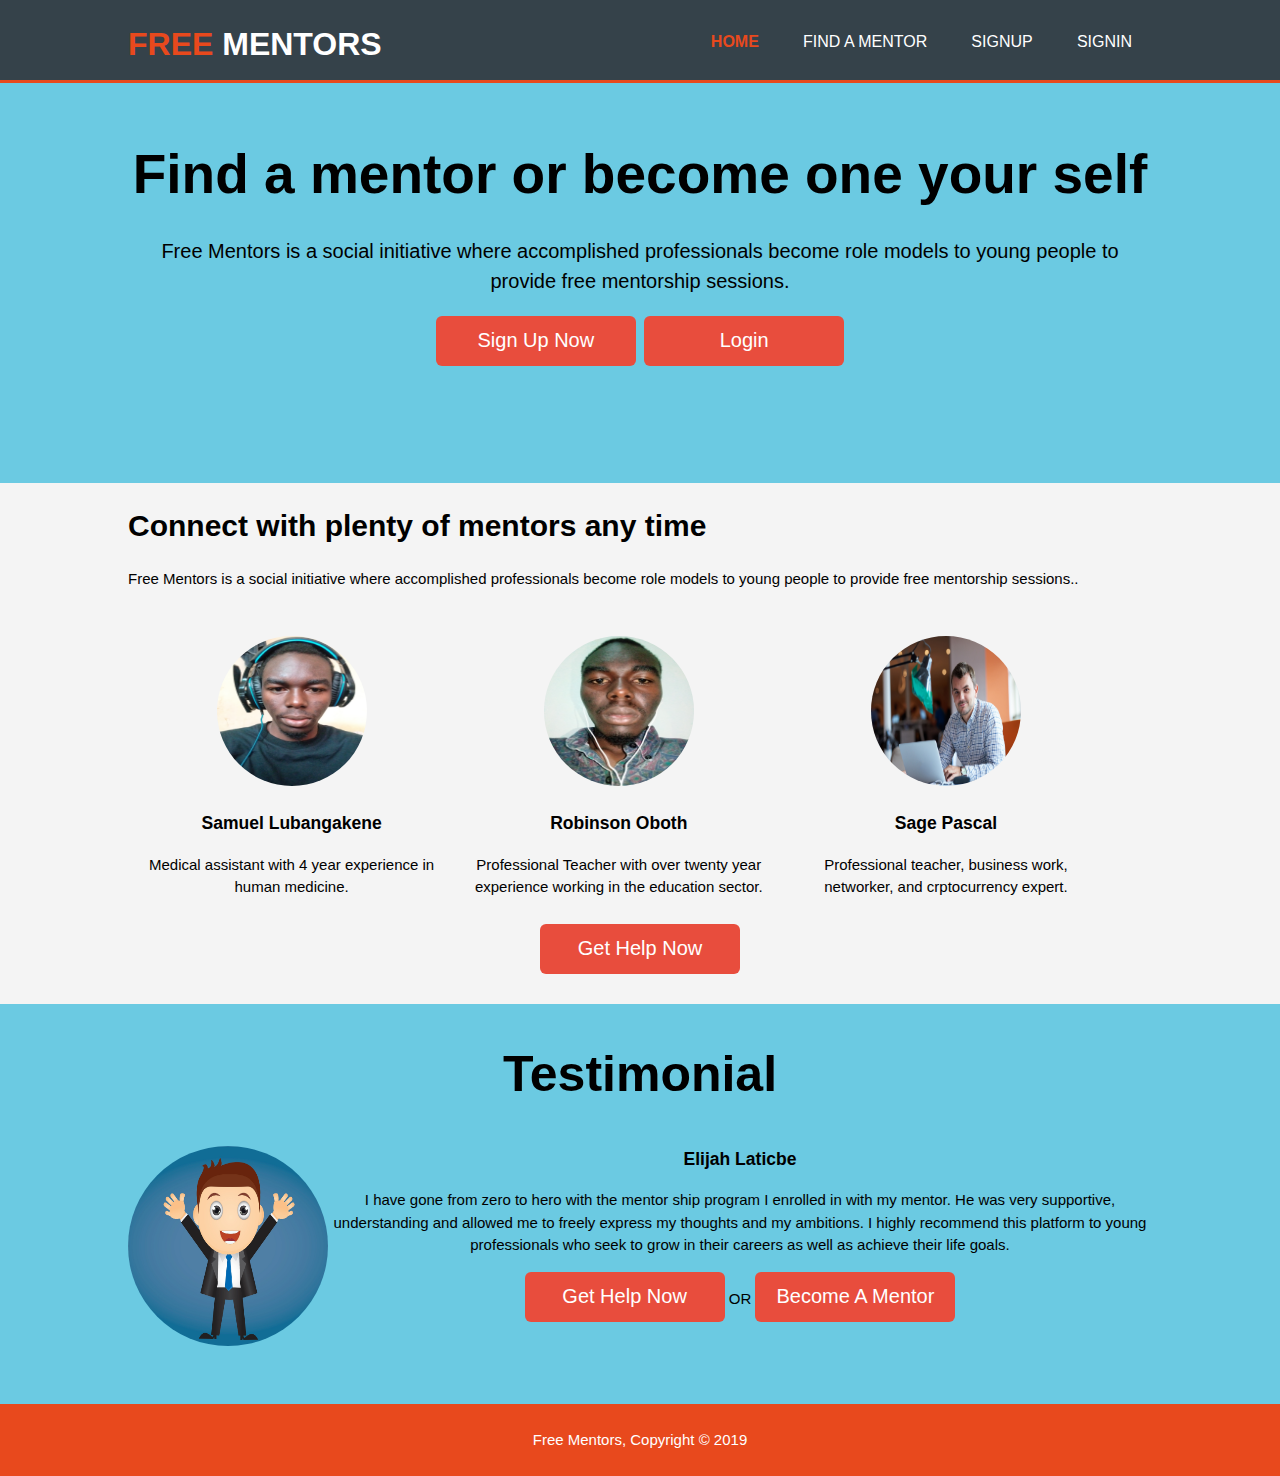
<file: index.html>
<!DOCTYPE html>
<html>
	<head>
	<meta charset="utf-8">
	<meta name="viewport" content="width=device-width">
	<meta name="description" content="Free Mentors">
	<title>Free Mentor Signin</title>
	<link rel="stylesheet" href = "style.css">
	</head>
	<body>
		<header>
			<div class="container">
				<div id ="logo">
					<a href="index.html"><h1><span class="highlight">Free</span> Mentors</h1></a>
				</div>
				<nav>
					<ul>
						<li class="current"><a href="index.html">Home</a></li>
						<li><a href="signin.html">Find a mentor</a></li>
						<li><a href="signup.html">Signup</a></li>
						<li><a href="signin.html">Signin</a></li>
					</ul>
				</nav>
			</div>
		</header>
		<section id="headliner1">
			<div class="container">
				<h1>Find a mentor or become one your self</h1>
				<p>Free Mentors is a social initiative where accomplished professionals become role models to young people to provide free mentorship sessions.</p>
			<div class="buttons">
				<a href='signup.html'><button id="button1">Sign Up Now</button></a>&nbsp;&nbsp;<a href='signin.html'><button id="button2">Login</button></a>
			</div>
			</div>
		</section>
		<section id="headliner2">
			<div class="container">
				<h1>Connect with plenty of mentors any time</h1>
				<p>Free Mentors is a social initiative where accomplished professionals become role models to young people to provide free mentorship sessions..</p>
			</div>
		</section>
		<section id = "mentors">
			<div class="container">
				<div class="profile">
					<img src="images/young.jpg">
					<h3>Samuel Lubangakene</h3>
					<p>Medical assistant with 4 year experience in human medicine.</p>
				</div>
				<div class="profile">
				<img src="images/adult.jpg">
					<h3>Robinson Oboth</h3>
					<p>Professional Teacher with over twenty year experience working in the education sector.</p>
				</div>
				<div class="profile">
				<img src="images/entrepreneur.jpg">
					<h3>Sage Pascal</h3>
					<p>Professional teacher, business work, networker, and crptocurrency expert.</p>
				</div>
			</div>
		</section>
		<section id="help">
		<div class="container">
			<div class="buttons">
				<a href="signin.html"><button>Get Help Now</button></a>
			</div>
		</div>
		</section>
		<section id = "users">
			<div class = "container">
				<h1>Testimonial</h1>
				<div class="profile">
					<img src="images/adult2.jpg">
					<h3>Elijah Laticbe</h3>
					<p>I have gone from zero to hero with the mentor ship program I enrolled in with my mentor. He was very supportive, understanding and allowed me to freely express my thoughts and my ambitions. I highly recommend this platform to young professionals who seek to grow in their careers as well as achieve their life goals. </p>
				</div>
				<div class="container">
				<div class="buttons">
					<a href="signin.html"><button>Get Help Now</button></a> OR <a href="signup.html"><button>Become A Mentor</button></a>
				</div>
			</div>
			</div>
			
		</section>
		<footer>
		<div class = "container">
			<p>Free Mentors, Copyright &copy; 2019</p>
		</div>
		</footer>
	</body>
</html>
</file>
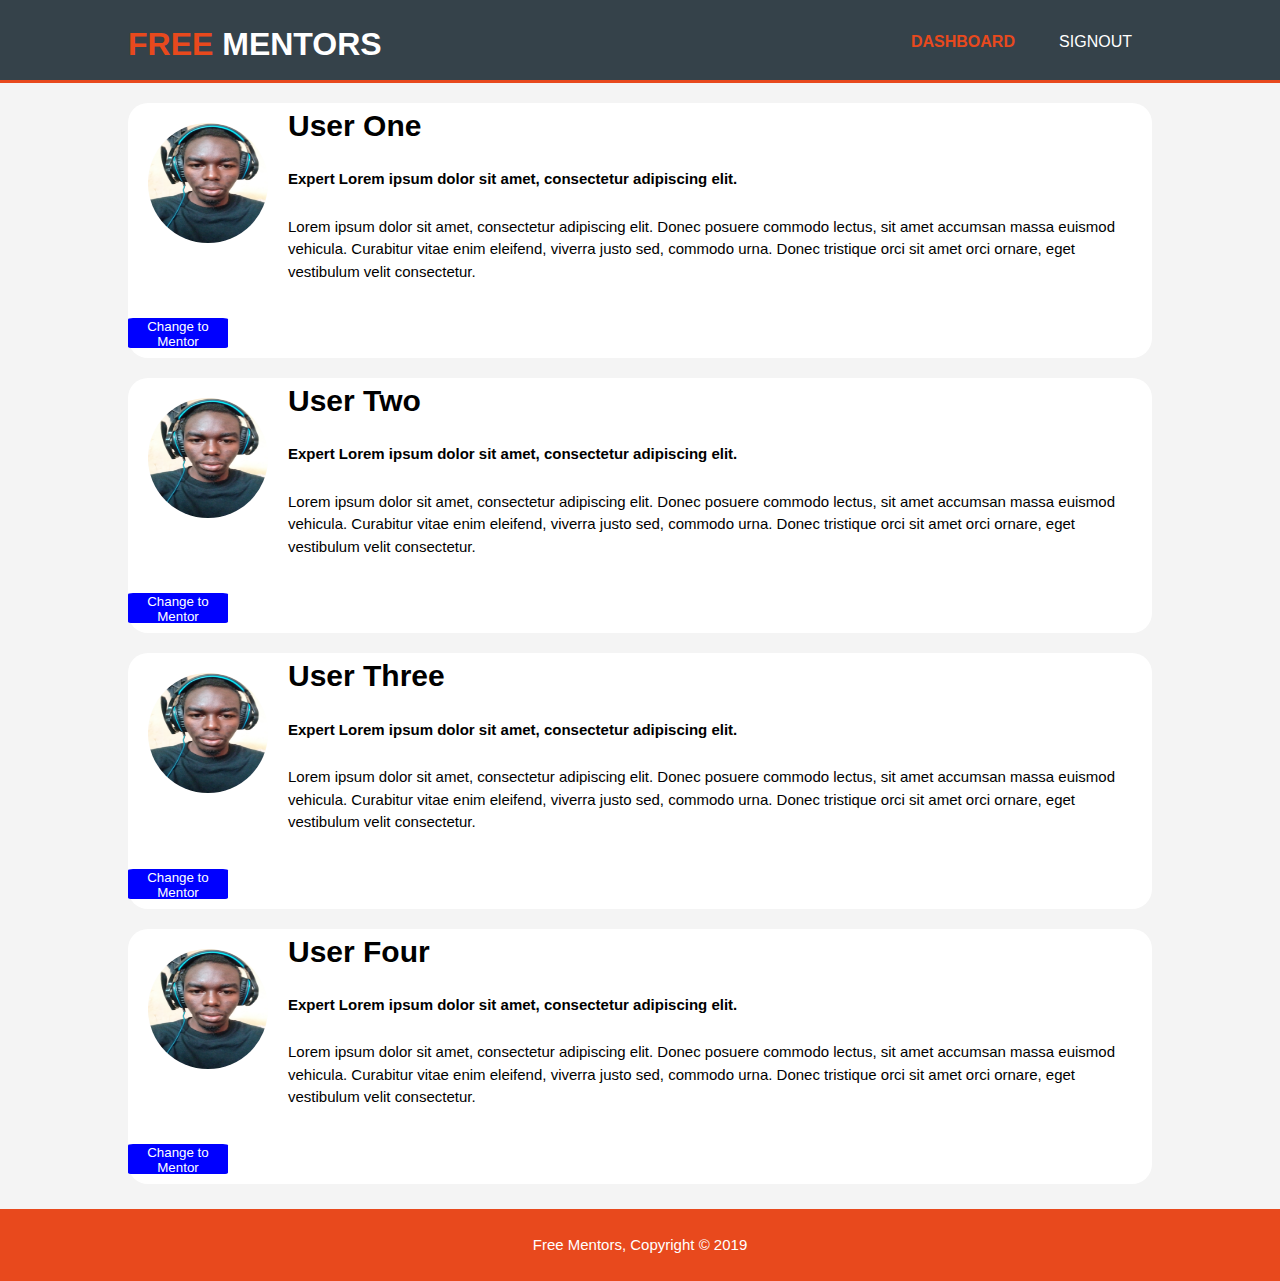
<file: admin.html>
<!DOCTYPE html>
<html>
	<head>
	<meta charset="utf-8">
	<meta name="viewport" content="width=device-width">
	<meta name="description" content="Free Mentors">
	<title>Free Mentor Signin</title>
	<link rel="stylesheet" href = "style.css">
	</head>
	<body>
		<header>
			<div class="container">
				<div id ="logo">
					<a href="index.html"><h1><span class="highlight">Free</span> Mentors</h1></a>
				</div>
				<nav>
					<ul>
						<li class="current"><a href="index.html">Dashboard</a></li>
						<li><a href="index.html">Signout</a></li>
					</ul>
				</nav>
			</div>
		</header>
		<section id="mentor1">
		<div class = "container">
			<div class="user1">
				<img src="images/young.jpg">
				<h1>User One</h1>
				<strong>Expert Lorem ipsum dolor sit amet, consectetur adipiscing elit.</strong>
				<p>Lorem ipsum dolor sit amet, consectetur adipiscing elit. Donec posuere commodo lectus, sit amet accumsan massa euismod vehicula. Curabitur vitae enim eleifend, viverra justo sed, commodo urna. Donec tristique orci sit amet orci ornare, eget vestibulum velit consectetur.</P>
				<button>Change to Mentor</button>
			</div>
			<div class="user1">
				<img src="images/young.jpg">
				<h1>User Two</h1>
				<strong>Expert Lorem ipsum dolor sit amet, consectetur adipiscing elit.</strong>
				<p>Lorem ipsum dolor sit amet, consectetur adipiscing elit. Donec posuere commodo lectus, sit amet accumsan massa euismod vehicula. Curabitur vitae enim eleifend, viverra justo sed, commodo urna. Donec tristique orci sit amet orci ornare, eget vestibulum velit consectetur.</p>
				<button>Change to Mentor</button>
			</div>
			<div class="user1">
				<img src="images/young.jpg">
				<h1>User Three</h1>
				<strong>Expert Lorem ipsum dolor sit amet, consectetur adipiscing elit.</strong>
				<p>Lorem ipsum dolor sit amet, consectetur adipiscing elit. Donec posuere commodo lectus, sit amet accumsan massa euismod vehicula. Curabitur vitae enim eleifend, viverra justo sed, commodo urna. Donec tristique orci sit amet orci ornare, eget vestibulum velit consectetur.</p>
				<button>Change to Mentor</button>
			</div>
			<div class="user1">
				<img src="images/young.jpg">
				<h1>User Four</h1>
				<strong>Expert Lorem ipsum dolor sit amet, consectetur adipiscing elit.</strong>
				<p>Lorem ipsum dolor sit amet, consectetur adipiscing elit. Donec posuere commodo lectus, sit amet accumsan massa euismod vehicula. Curabitur vitae enim eleifend, viverra justo sed, commodo urna. Donec tristique orci sit amet orci ornare, eget vestibulum velit consectetur.</p>
				<button>Change to Mentor</button>
			</div>
		</div>
		</section>
		<br>
		<br>
		<footer>
		<div class = "container">
			<p>Free Mentors, Copyright &copy; 2019</p>
		</div>
		</footer>
	</body>
</html>
</file>
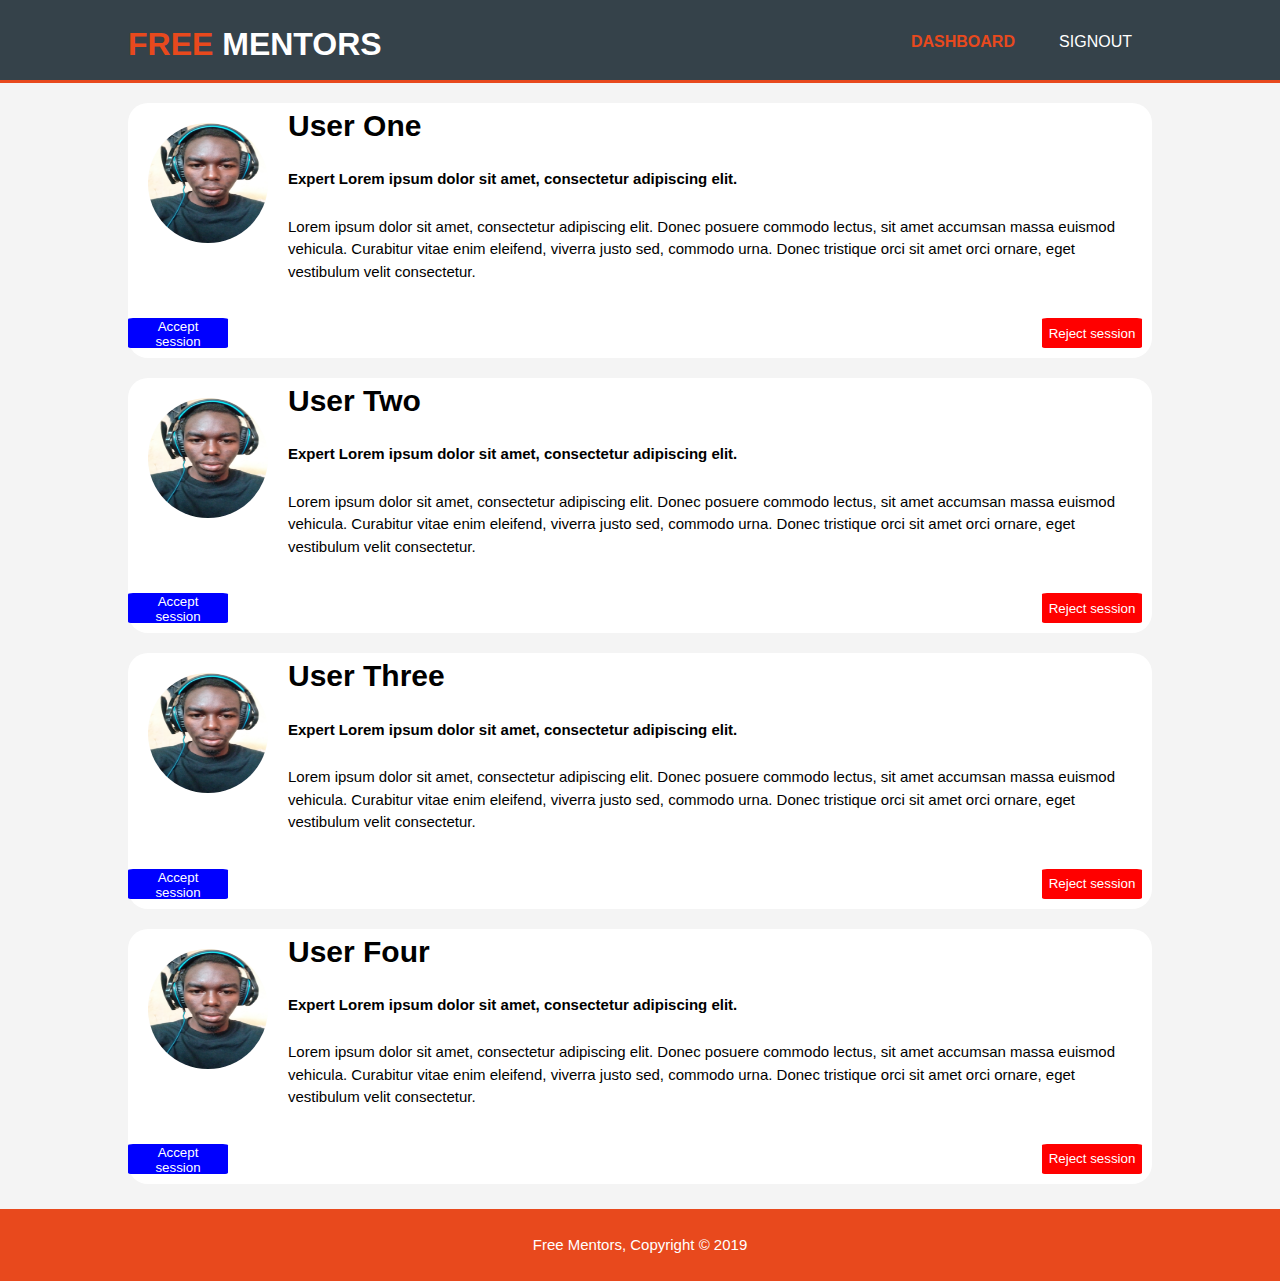
<file: mentor.html>
<!DOCTYPE html>
<html>
	<head>
	<meta charset="utf-8">
	<meta name="viewport" content="width=device-width">
	<meta name="description" content="Free Mentors">
	<title>Free Mentor Signin</title>
	<link rel="stylesheet" href = "style.css">
	</head>
	<body>
		<header>
			<div class="container">
				<div id ="logo">
					<a href="index.html"><h1><span class="highlight">Free</span> Mentors</h1></a>
				</div>
				<nav>
					<ul>
						<li class="current"><a href="index.html">Dashboard</a></li>
						<li><a href="index.html">Signout</a></li>
					</ul>
				</nav>
			</div>
		</header>
		<section id="mentor1">
		<div class = "container">
			<div class="user1">
				<img src="images/young.jpg">
				<h1>User One</h1>
				<strong>Expert Lorem ipsum dolor sit amet, consectetur adipiscing elit.</strong>
				<p>Lorem ipsum dolor sit amet, consectetur adipiscing elit. Donec posuere commodo lectus, sit amet accumsan massa euismod vehicula. Curabitur vitae enim eleifend, viverra justo sed, commodo urna. Donec tristique orci sit amet orci ornare, eget vestibulum velit consectetur.</P>
				<div><button>Accept session</button>
				<button id="session2">Reject session</button></div>
			</div>
			<div class="user1">
				<img src="images/young.jpg">
				<h1>User Two</h1>
				<strong>Expert Lorem ipsum dolor sit amet, consectetur adipiscing elit.</strong>
				<p>Lorem ipsum dolor sit amet, consectetur adipiscing elit. Donec posuere commodo lectus, sit amet accumsan massa euismod vehicula. Curabitur vitae enim eleifend, viverra justo sed, commodo urna. Donec tristique orci sit amet orci ornare, eget vestibulum velit consectetur.</p>
				<div><button>Accept session</button>
				<button id="session2">Reject session</button></div>
			</div>
			<div class="user1">
				<img src="images/young.jpg">
				<h1>User Three</h1>
				<strong>Expert Lorem ipsum dolor sit amet, consectetur adipiscing elit.</strong>
				<p>Lorem ipsum dolor sit amet, consectetur adipiscing elit. Donec posuere commodo lectus, sit amet accumsan massa euismod vehicula. Curabitur vitae enim eleifend, viverra justo sed, commodo urna. Donec tristique orci sit amet orci ornare, eget vestibulum velit consectetur.</p>
				<div><button>Accept session</button>
				<button id="session2">Reject session</button></div>
			</div>
			<div class="user1">
				<img src="images/young.jpg">
				<h1>User Four</h1>
				<strong>Expert Lorem ipsum dolor sit amet, consectetur adipiscing elit.</strong>
				<p>Lorem ipsum dolor sit amet, consectetur adipiscing elit. Donec posuere commodo lectus, sit amet accumsan massa euismod vehicula. Curabitur vitae enim eleifend, viverra justo sed, commodo urna. Donec tristique orci sit amet orci ornare, eget vestibulum velit consectetur.</p>
				<div><button>Accept session</button>
				<button id="session2">Reject session</button></div>
			</div>
		</div>
		</section>
		<br>
		<br>
		<footer>
		<div class = "container">
			<p>Free Mentors, Copyright &copy; 2019</p>
		</div>
		</footer>
	</body>
</html>
</file>
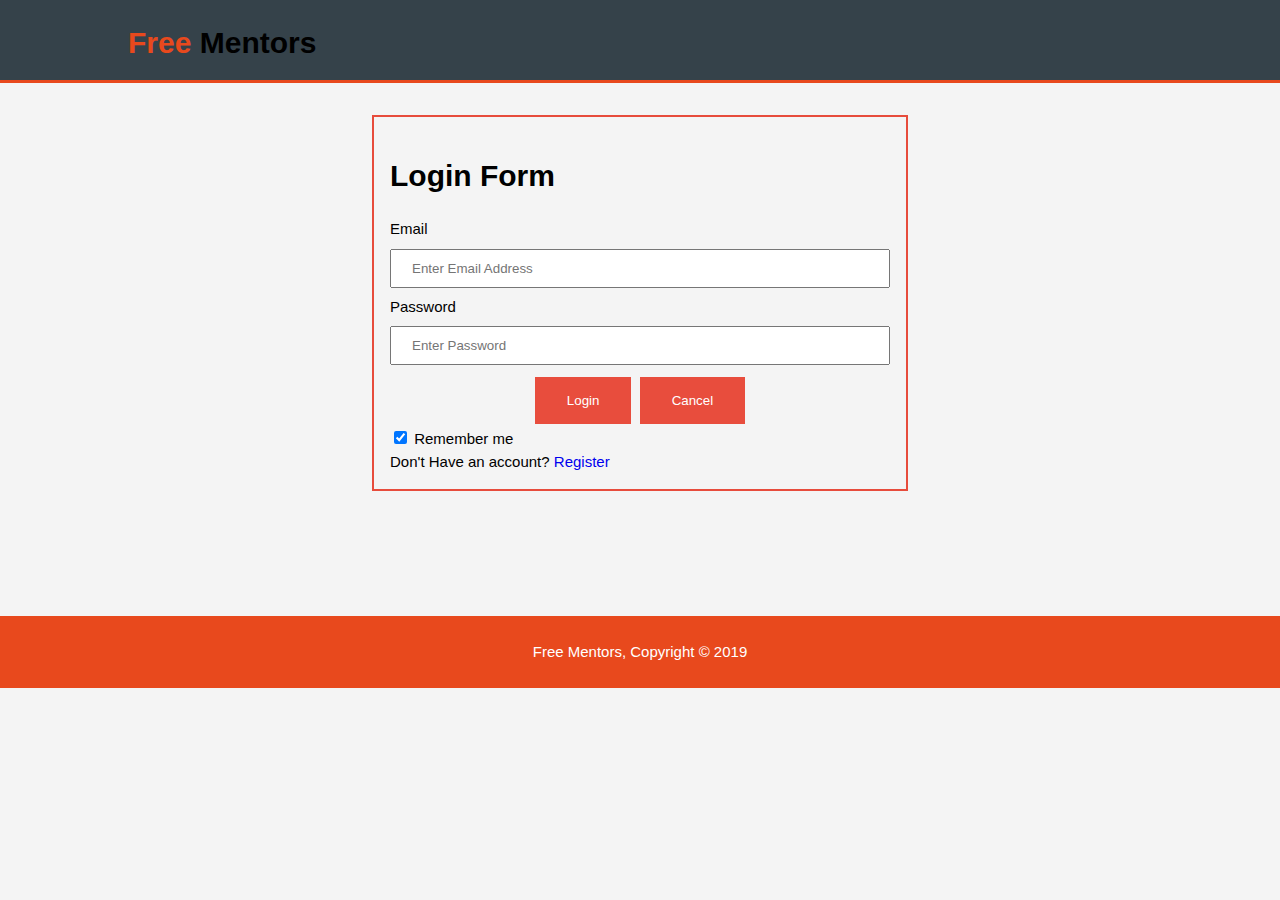
<file: signin.html>
<!DOCTYPE html>
<html>
	<head>
	<meta charset="utf-8">
	<meta name="viewport" content="width=device-width">
	<meta name="description" content="Free Mentors">
	<title>Free Mentor Signin</title>
	<link rel="stylesheet" href = "style.css">
	</head>
	<body>
		<header>
			<div class="container">
				<div id ="logo">
					<h1><span class="highlight">Free</span> Mentors</h1>
				</div>
				<nav>
					<ul>
						<!---<li class="current"><a href="index.html">Find a mentor</a></li>--->
						<!---<li><a href="#">Become a mentor</a></li>--->
						
					</ul>
				</nav>
			</div>
		</header>
		<section>
			<div class="container">
				<form action="view_mentors.html" class="form">
					<h1>Login Form</h1>
					<label>Email</label>
					<input type="email" placeholder="Enter Email Address" name="uname"  id = "email" required>
					<label>Password</label>
					<div id ="login"><input type="password" placeholder="Enter Password" name="psw" id = "password" required>
					<input type="submit" value="Login">
					<a href="index.html"><button type="button" class="cancelbtn">Cancel</button></a>
					</div>
					<label>
					  <input type="checkbox" checked="checked" name="remember"> Remember me
					</label>
					<span class="psw">Don't Have an account? <a href="signup.html">Register</a></span>
				</form>
			
			</div>
			<br><br><br><br><br>

		</section>
		<footer>
		<section>
		<div class = "container">
			<p>Free Mentors, Copyright &copy; 2019</p>
		</div>
		</section>
		</footer>
	</body>
</html>
</file>
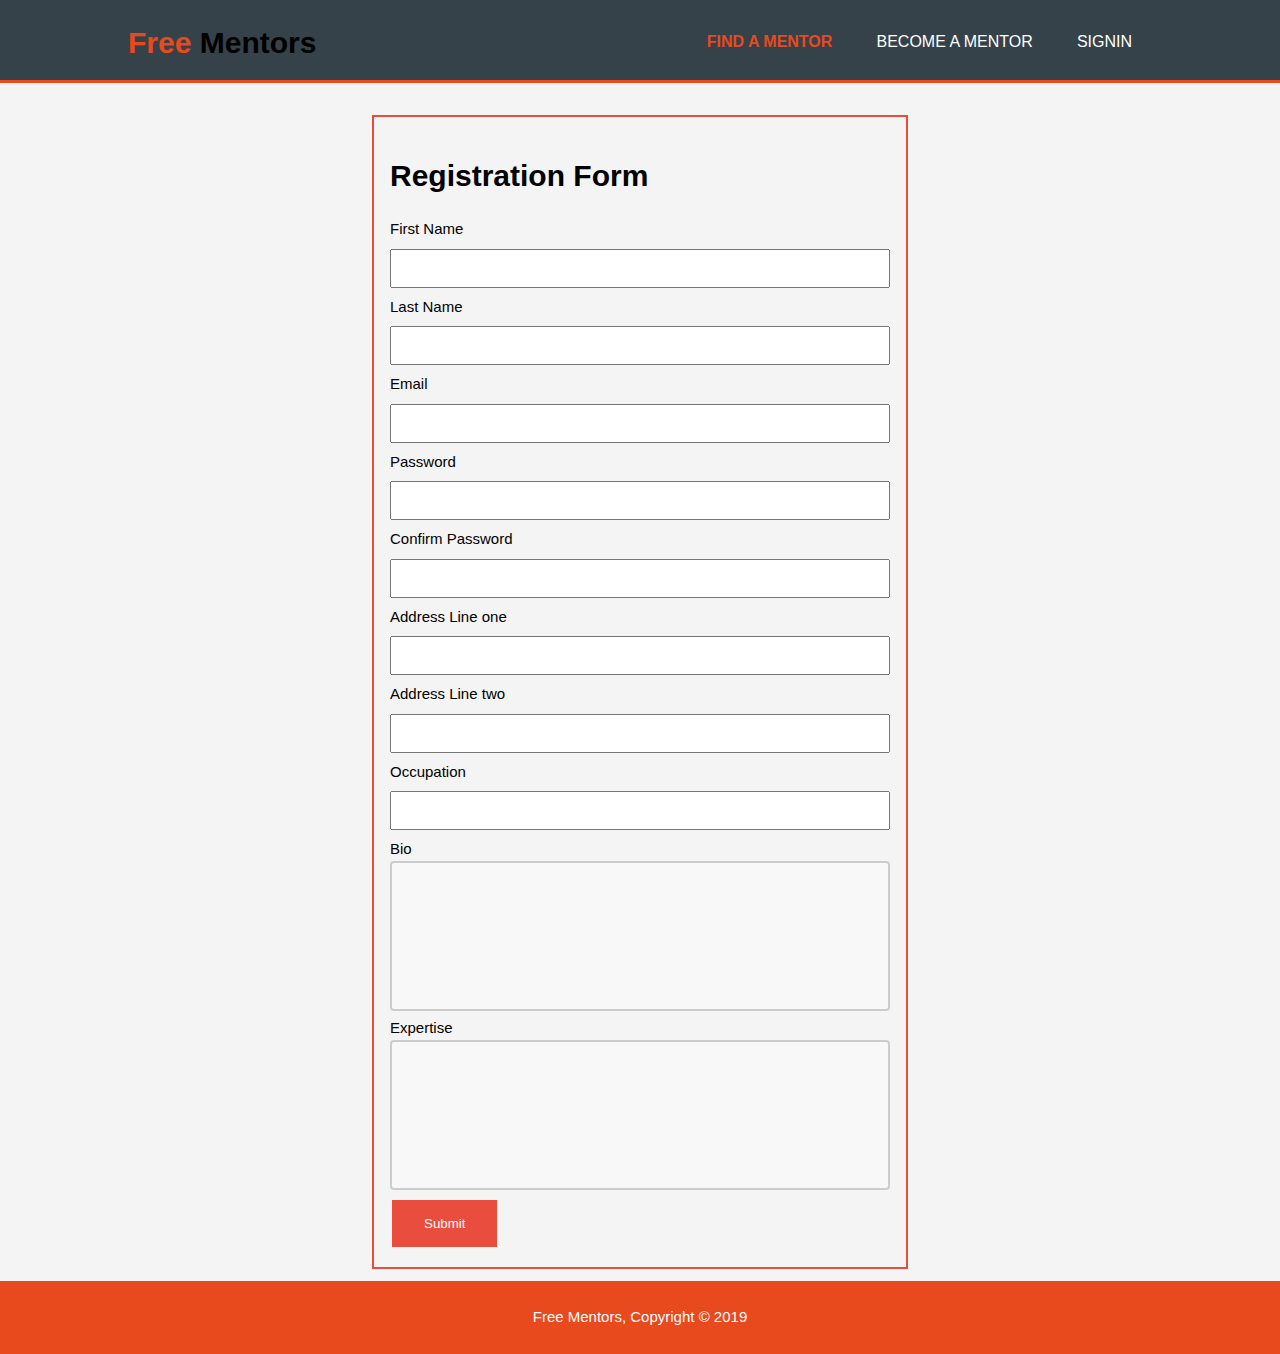
<file: signup.html>
<!DOCTYPE html>
<html>
	<head>
	<meta charset="utf-8">
	<meta name="viewport" content="width=device-width">
	<meta name="description" content="Free Mentors">
	<title>Free Mentor Signin</title>
	<link rel="stylesheet" href = "style.css">
	</head>
	<body>
		<header>
			<div class="container">
				<div id ="logo">
					<h1><span class="highlight">Free</span> Mentors</h1>
				</div>
				<nav>
					<ul>
						<li class="current"><a href="index.html">Find a mentor</a></li>
						<li><a href="#">Become a mentor</a></li>
						<li><a href="signin.html">Signin</a></li>
					</ul>
				</nav>
			</div>
		</header>
		<section>
			<div class="container">
				<form action="view_mentors.html" class="form">
					<h1>Registration Form</h1>
					<label>First Name</label>
					<input type="text" id = "firstName" required>
					<label>Last Name</label>
					<input type="text" id = "lastName" required>
					<label>Email</label>
					<input type="email" id = "email" required>
					<label>Password</label>
					<input type="password" id = "password" required>
					<label>Confirm Password</label>
					<input type="password" id = "password" required>
					<label>Address Line one</label>
					<input type="text" id = "adress" required>
					<label>Address Line two</label>
					<input type="text" id = "adress" required>
					<label>Occupation</label>
					<input type="text" id = "occupation" required>
					<label>Bio</label>
					<textarea id="message" required></textarea>
					<label>Expertise</label>
					<textarea id="message" required></textarea>
					<input type="submit" value="Submit">
				</form>
			
			</div>
		</section>
		
		
		
		
		<footer>
		<section>
		<div class = "container">
			<p>Free Mentors, Copyright &copy; 2019</p>
		</div>
		</section>
		</footer>
	</body>
</html>
</file>
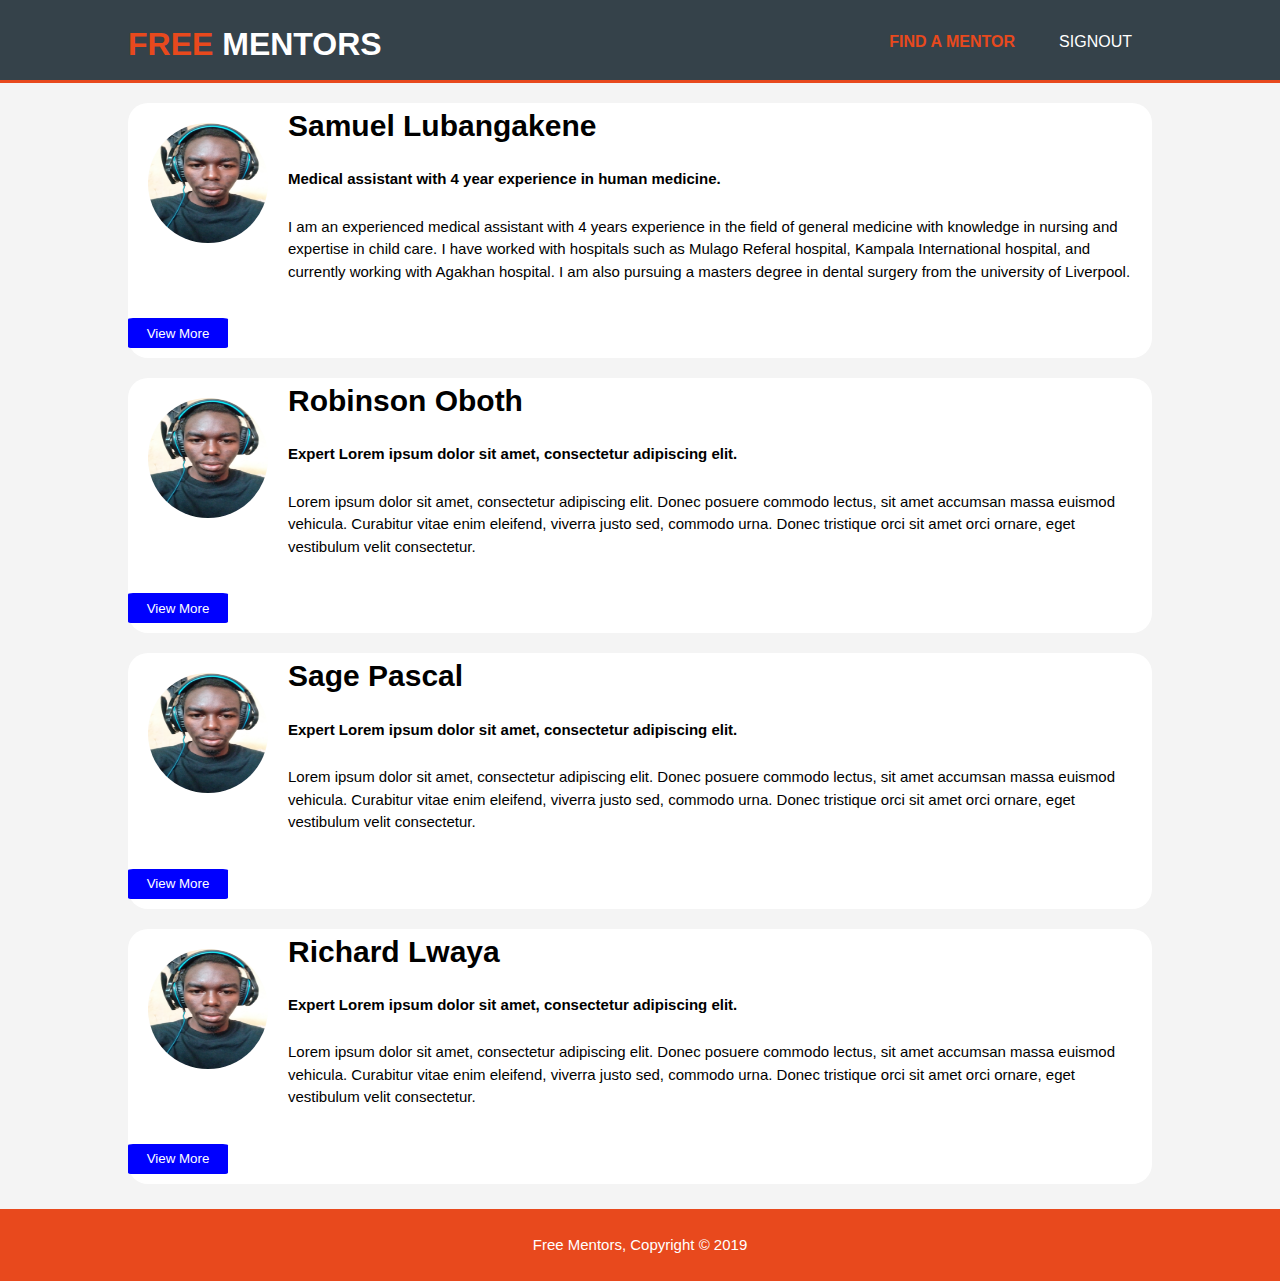
<file: view_mentors.html>
<!DOCTYPE html>
<html>
	<head>
	<meta charset="utf-8">
	<meta name="viewport" content="width=device-width">
	<meta name="description" content="Free Mentors">
	<title>Free Mentor Signin</title>
	<link rel="stylesheet" href = "style.css">
	</head>
	<body>
		<header>
			<div class="container">
				<div id ="logo">
					<a href="index.html"><h1><span class="highlight">Free</span> Mentors</h1></a>
				</div>
				<nav>
					<ul>
						<li class="current"><a href="index.html">Find a mentor</a></li>
						<li><a href="index.html">Signout</a></li>
					</ul>
				</nav>
			</div>
		</header>
		<section id="mentor1">
		<div class = "container">
			<div class="user1">
				<img src="images/young.jpg">
				<h1>Samuel Lubangakene</h1>
				<strong>Medical assistant with 4 year experience in human medicine.</strong>
				<p>I am an experienced medical assistant with 4 years experience in the field of general medicine with knowledge in nursing and expertise in child care. I have worked with hospitals such as Mulago Referal hospital, Kampala International hospital, and currently working with Agakhan hospital. I am also pursuing a masters degree in dental surgery from the university of Liverpool.</P>
				<a href='view_specific_mentor.html'><button>View More</button></a>
			</div>
			<div class="user1">
				<img src="images/young.jpg">
				<h1>Robinson Oboth</h1>
				<strong>Expert Lorem ipsum dolor sit amet, consectetur adipiscing elit.</strong>
				<p>Lorem ipsum dolor sit amet, consectetur adipiscing elit. Donec posuere commodo lectus, sit amet accumsan massa euismod vehicula. Curabitur vitae enim eleifend, viverra justo sed, commodo urna. Donec tristique orci sit amet orci ornare, eget vestibulum velit consectetur.</p>
				<a href='view_specific_mentor.html'><button>View More</button></a>
			</div>
			<div class="user1">
				<img src="images/young.jpg">
				<h1>Sage Pascal</h1>
				<strong>Expert Lorem ipsum dolor sit amet, consectetur adipiscing elit.</strong>
				<p>Lorem ipsum dolor sit amet, consectetur adipiscing elit. Donec posuere commodo lectus, sit amet accumsan massa euismod vehicula. Curabitur vitae enim eleifend, viverra justo sed, commodo urna. Donec tristique orci sit amet orci ornare, eget vestibulum velit consectetur.</p>
				<a href='view_specific_mentor.html'><button>View More</button></a>
			</div>
			<div class="user1">
				<img src="images/young.jpg">
				<h1>Richard Lwaya</h1>
				<strong>Expert Lorem ipsum dolor sit amet, consectetur adipiscing elit.</strong>
				<p>Lorem ipsum dolor sit amet, consectetur adipiscing elit. Donec posuere commodo lectus, sit amet accumsan massa euismod vehicula. Curabitur vitae enim eleifend, viverra justo sed, commodo urna. Donec tristique orci sit amet orci ornare, eget vestibulum velit consectetur.</p>
				<a href='view_specific_mentor.html'><button>View More</button></a>
			</div>
		</div>
		</section>
		<br>
		<br>
		<footer>
		<div class = "container">
			<p>Free Mentors, Copyright &copy; 2019</p>
		</div>
		</footer>
	</body>
</html>
</file>
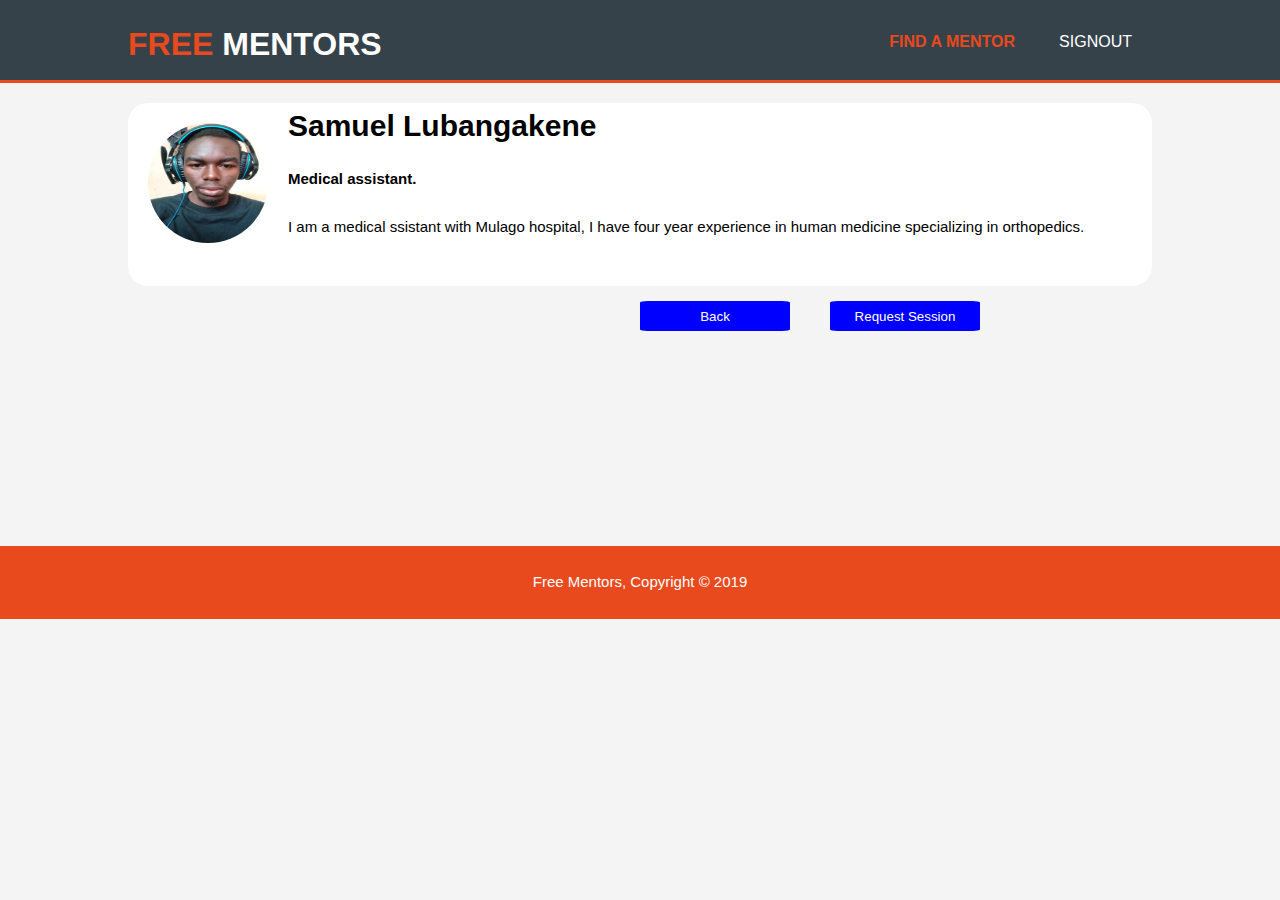
<file: view_specific_mentor.html>
<!DOCTYPE html>
<html>
	<head>
	<meta charset="utf-8">
	<meta name="viewport" content="width=device-width">
	<meta name="description" content="Free Mentors">
	<title>Free Mentor Signin</title>
	<link rel="stylesheet" href = "style.css">
	</head>
	<body>
		<header>
			<div class="container">
				<div id ="logo">
					<a href="index.html"><h1><span class="highlight">Free</span> Mentors</h1></a>
				</div>
				<nav>
					<ul>
						<li class="current"><a href="index.html">Find a mentor</a></li>
						<li><a href="index.html">Signout</a></li>
					</ul>
				</nav>
			</div>
		</header>
		<section id="mentor1">
		<div class = "container">
			<div class="user1">
				<img src="images/young.jpg">
				<h1>Samuel Lubangakene</h1>
				<strong>Medical assistant.</strong>
				<p>I am a medical ssistant with Mulago hospital, I have four year experience in human medicine specializing in orthopedics.</P>
			<br>
				<a href="view_mentors.html"><div id ="button4"><button id = "session4">Back</button></a><button id = "session5">Request Session</button></div>
			</div>
			
		</div>
		</section>
		<br><br><br><br><br><br><br><br><br><br>
		<footer>
		<div class = "container">
			<p>Free Mentors, Copyright &copy; 2019</p>
		</div>
		</footer>
	</body>
</html>
</file>
<file: style.css>
body {
	font-family: Arial, Helvetica, san-serif;
	font-size: 15px;
	line-height: 1.5;
	padding:0;
	margin:0;
	background-color:#f4f4f4;
}
.container{
	width:80%;
	margin:auto;
	overflow:hidden;
}

header {
	background:#35424a;
	color:ffffff;
	padding-top:20px;
	min-height:60px;
	border-bottom:#e8491d 3px solid;
}
header a{
	color:#ffffff;
	text-decoration:none;
	text-transform: uppercase;
	font-size:16px;
}
header ul{
	margin:0;
	padding:0;
}
header li{
	/*float:left;*/
	display:inline;
	padding:0 20px 0 20px;
}
header #logo{
	float:left;
}
header #logo h1{
	margin:0;
}
header nav{
	float:right;
	margin-top:10px;
}
header .highlight, header .current a{
	color:#e8491d;
	font-weight:bold;
}
header a:hover{
	color:#cccccc;
	font-weight:bold;
}
a {
	text-decoration:none;
}

/* headliner */
#headliner1 {
	min-height:400px;
	background-color:#6BCAE2;
	/*background:url('../images/banner.png') no-repeat 0 -400px;*/
	text-align:center;
}
#headliner1 h1{
	margin-top:50px;
	font-size:55px;
	margin-bottom:10px;
}
#headliner1 p{
	font-size:20px;
}

/* mentors */
#mentors{
	margin-top: 20px;
}
#mentors .profile{
	float:left;
	text-align: center;
	width:30%;
	padding:10px;
}
#mentors .profile img{
	width:150px;
	height:150px;
}
footer{
	padding:10px;
	margin-top:-20px;
	color:#ffffff;
	background-color:#e8491d;
	text-align:center;
}
#help{
	min-height:80px;
	text-align:center;
}

#users{
	
	min-height:400px;
	text-align:center;
	margin-bottom:20px;
	background-color:#6BCAE2;
}
#users h1{
	font-size:50px;
}
#users img{
	float:left;
	height:200px;
	width:200px;
}

#button3{
	float:left;
}
#button4{
	float:right;
}

.buttons button{
	background-color:#e84d3d;
	border: 0px;
	min-width:200px;
	min-height: 50px;
	color:white;
	font-size: 20px;
	cursor:pointer;
	border-radius:6px;
	display: inline;
		
}

img {
	border-radius: 50%;
	width: 100%;
	height: auto;
	
}

.profile img {
	width: 50%;
	height: 50%;
}
#button1 {
	/*float: left;*/
	
}
#button2 {
	/*float: right;*/
	
}
.form{
	max-width:500px;
	margin:2rem auto;
	border:2px solid #E74C3C;
	padding:1rem;
	
}

.cancelbtn{
	background-color:#e84d3d;
	border: none;
	color: white;
	padding: 16px 32px;
	text-decoration: none;
	margin: 4px 2px;
	cursor: pointer;
	
}
label {
	display:block;
}
/*input{
	display:block;
	width:100%;
}*/
input[type=text] {
  width: 100%;
  padding: 10px 20px;
  margin: 8px 0;
  box-sizing: border-box;
}
input[type=password] {
  width: 100%;
  padding: 10px 20px;
  margin: 8px 0;
  box-sizing: border-box;
}
input[type=email] {
  width: 100%;
  padding: 10px 20px;
  margin: 8px 0;
  box-sizing: border-box;
}
textarea {
  width: 100%;
  height: 150px;
  padding: 10px 20px;
  box-sizing: border-box;
  border: 2px solid #ccc;
  border-radius: 4px;
  background-color: #f8f8f8;
  resize: none;
}
input[type=submit]{
  background-color:#e84d3d;
  border: none;
  color: white;
  padding: 16px 32px;
  text-decoration: none;
  margin: 4px 2px;
  cursor: pointer;

}

.user1{
	background-color:white;
	border-radius:20px;
	
	/*padding:10px;*/
}
.user1 img{
	border-radius: 50%;
	width: 120px;
	height: 120px;
	float: left;
	padding: 20px;
	
}
.user1 button{
	background-color:blue;
	border:0px;
	height: 30px;
	width: 100px;
	margin: 10px 0px;
	border-radius: 5%;
	color:white;
	cursor:pointer;
	
	
}
.user1 #session{
	background-color:blue;
	border:0px;
	height: 30px;
	width: 100px;
	margin: 10px 0px;
	border-radius: 5%;
	color:white;
	cursor:pointer;
	float:right;
	
}
.user1 #session2{

	float:right;
	background-color:red;
	margin: 10px 10px;
}
.val_error{
	color:red;
}

#button4{
	width: 50%;
	/* display: inline-block; */
}

#button4 button {
	width: 150px;
	margin-top: 3%;
}

#session5 {
	margin-left: 40px;
}
.user1 p{
	padding: 10px;
}
.class .user1 #button4{
	align-content: center;
}
#login{
	text-align:center;
}

@media(max-width: 768px){
	header #logo, header nav, header li, #mentors .profile {
		float:none;
		text-align:center;
		width:100%;
	}
	header{
		padding-bottom: 20px;
	}
	#headliner1 h1{
		margin-top:20px;
	
	}
	#button1 {
		display: block;
		width:100%;
		margin-bottom:5px;
}
	#button2 {
		display: block;
		width:100%;
		margin-bottom:5px;
		
	}
	#users img, #users h1, #users h3{
		float:none;
		text-align:center;
		
	}
	#users button{
		display: block;
		width:100%;
		margin-bottom:10px;
	}
}
</file>
